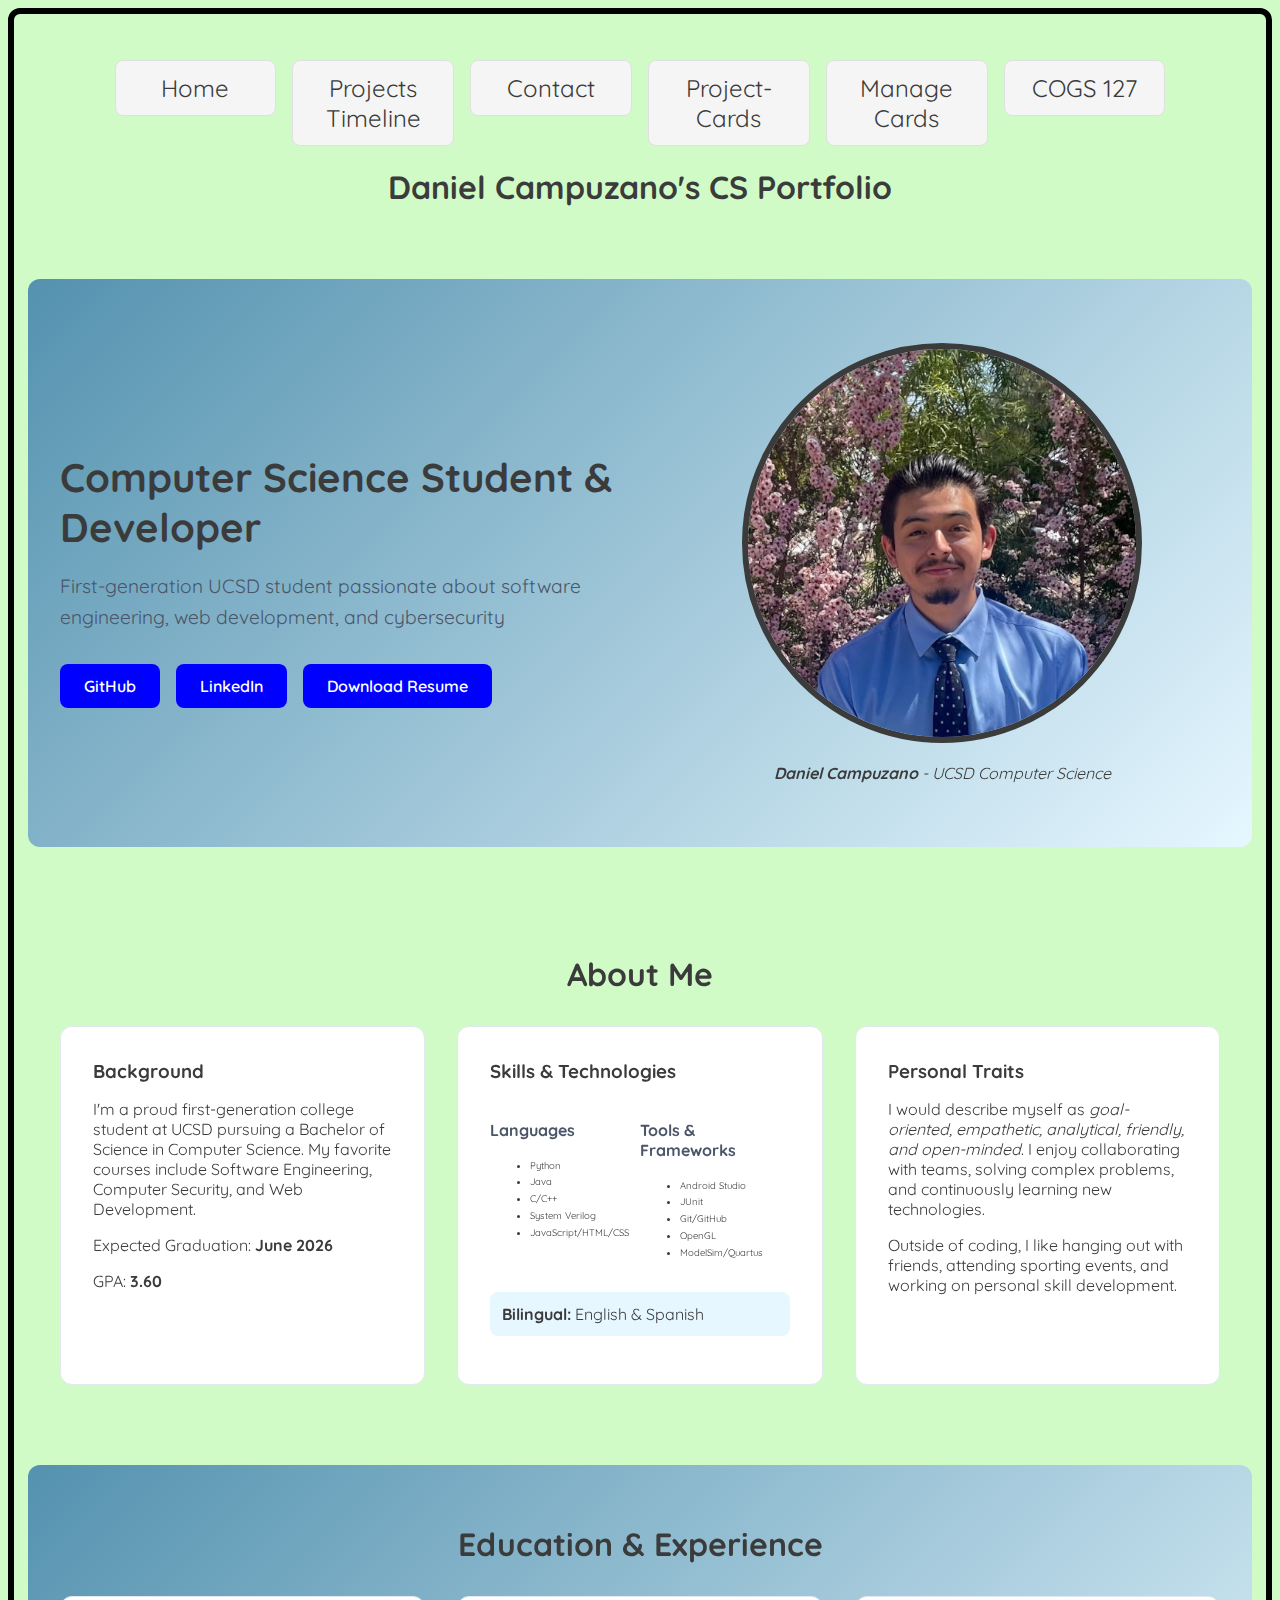
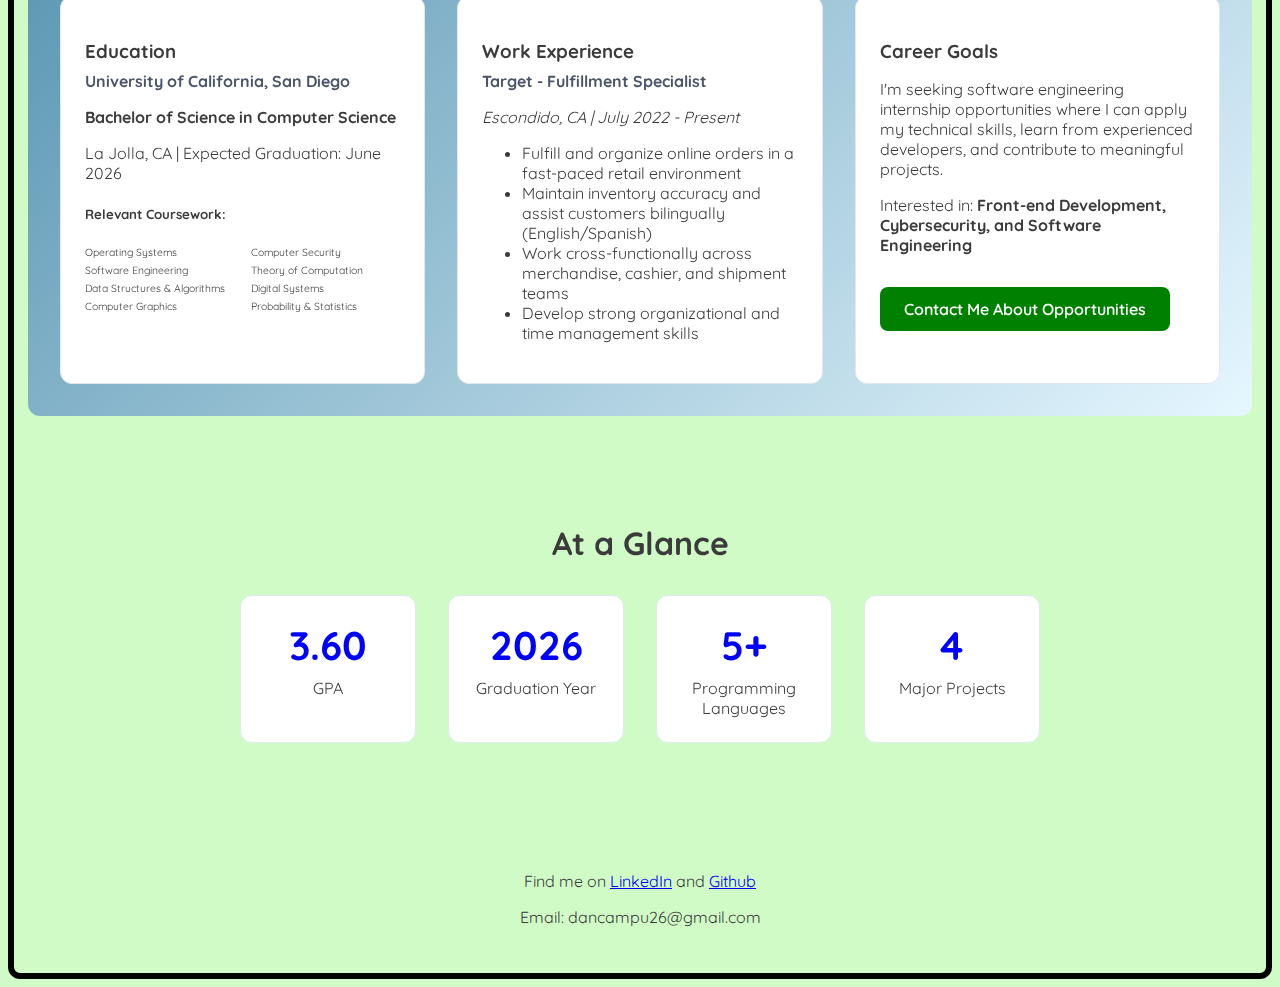
<file: index.html>
<!DOCTYPE html> 
<html lang="en">
<head>
    <meta charset="utf-8">
    <meta name="viewport" content="width=device-width, initial-scale=1">
    <title>Daniel Campuzano's CS Portfolio</title>
    <link rel="stylesheet" href="css/styles.css">
    <link rel="preconnect" href="https://fonts.googleapis.com">
    <link rel="preconnect" href="https://fonts.gstatic.com" crossorigin>
    <link href="https://fonts.googleapis.com/css2?family=Quicksand:wght@300;400;500;600&display=swap" rel="stylesheet">

    <!-- <script src="theme.js"></script> -->
</head>

<body>
    <header>
        <!--
        <div class="theme-toggle-container">
            <label for="themeToggle" class="theme-toggle-label">Thanksgiving Theme</label>
            <label class="switch">
                <input type="checkbox" id="themeToggle" name="themeToggle" onclick="toggleTheme()">
                <span class="slider"></span>
            </label>
            <noscript>
                <p style="color: red; font-weight: bold;">
                    Using system default theme. Theme toggle requires JavaScript.
                </p>
            </noscript>
        </div>
        -->

        <nav>
            <button class="menu-toggle" aria-label="Toggle navigation menu">
                ☰ Menu
            </button>
            <ul class="nav-menu">
                <li><a href="index.html">Home</a></li>
                <li><a href="projects.html">Projects Timeline</a></li>
                <li><a href="form-with-js.html">Contact</a></li>
                <li><a href="project-cards.html">Project-Cards</a></li>  
                <li><a href="crud.html">Manage Cards</a></li>
                <li><a href="cogs127.html">COGS 127</a></li>
            </ul>
        </nav>
                
        <h1>Daniel Campuzano's CS Portfolio</h1>
    </header>

    <main>
        <section class="hero">
            <section class="hero-content">
                <div class="hero-text">
                    <h2>Computer Science Student & Developer</h2>
                    <p class="tagline">First-generation UCSD student passionate about software engineering, web development, and cybersecurity</p>
                    <div class="hero-links">
                        <a href="https://github.com/dacamp20" class="hero-btn">GitHub</a>
                        <a href="https://www.linkedin.com/in/daniel-campuzano-936391319" class="hero-btn">LinkedIn</a>
                        <a href="assets/documents/danielCresume.pdf" download class="hero-btn">Download Resume</a>
                    </div>
                </div>
                <div class="hero-image">
                    <figure>
                        <img src="assets/images/IMG_5582.jpg" height="400" width="400" loading="lazy" alt="Daniel smiling at camera in profile photo">
                        <figcaption><strong>Daniel Campuzano</strong> - UCSD Computer Science</figcaption>
                    </figure>
                </div>
            </section>
        </section>

        <!-- About Section -->
        <section class="about-section">
            <h2>About Me</h2>
            <section class="about-content">
                <article class="about-card">
                    <h3>Background</h3>
                    <p>I'm a proud first-generation college student at UCSD pursuing a Bachelor of Science in Computer Science. My favorite courses include Software Engineering, Computer Security, and Web Development.</p>
                    <p>Expected Graduation: <strong>June 2026</strong></p>
                    <p>GPA: <strong>3.60</strong></p>
                </article>
                
                <article class="about-card">
                    <h3>Skills & Technologies</h3>
                    <section class="skills-grid">
                        <div class="skill-category">
                            <h4>Languages</h4>
                            <ul>
                                <li>Python</li>
                                <li>Java</li>
                                <li>C/C++</li>
                                <li>System Verilog</li>
                                <li>JavaScript/HTML/CSS</li>
                            </ul>
                        </div>
                        <div class="skill-category">
                            <h4>Tools & Frameworks</h4>
                            <ul>
                                <li>Android Studio</li>
                                <li>JUnit</li>
                                <li>Git/GitHub</li>
                                <li>OpenGL</li>
                                <li>ModelSim/Quartus</li>
                            </ul>
                        </div>
                    </section>
                    <p class="language-note"><strong>Bilingual:</strong> English & Spanish</p>
                </article>
                
                <article class="about-card">
                    <h3>Personal Traits</h3>
                    <p>I would describe myself as <em>goal-oriented, empathetic, analytical, friendly, and open-minded</em>. I enjoy collaborating with teams, solving complex problems, and continuously learning new technologies.</p>
                    <p>Outside of coding, I like hanging out with friends, attending sporting events, and working on personal skill development.</p>
                </article>
            </section>
        </section>

        <!-- Education & Experience Section -->
        <section class="experience-section">
            <h2>Education & Experience</h2>
            <section class="experience-content">
                <article class="experience-card">
                    <h3>Education</h3>
                    <h4>University of California, San Diego</h4>
                    <p><strong>Bachelor of Science in Computer Science</strong></p>
                    <p>La Jolla, CA | Expected Graduation: June 2026</p>
                    
                    <div class="coursework">
                        <h5>Relevant Coursework:</h5>
                        <ul>
                            <li>Operating Systems</li>
                            <li>Software Engineering</li>
                            <li>Data Structures & Algorithms</li>
                            <li>Computer Graphics</li>
                            <li>Computer Security</li>
                            <li>Theory of Computation</li>
                            <li>Digital Systems</li>
                            <li>Probability & Statistics</li>
                        </ul>
                    </div>
                </article>
                
                <article class="experience-card">
                    <h3>Work Experience</h3>
                    <h4>Target - Fulfillment Specialist</h4>
                    <p><em>Escondido, CA | July 2022 - Present</em></p>
                    <ul>
                        <li>Fulfill and organize online orders in a fast-paced retail environment</li>
                        <li>Maintain inventory accuracy and assist customers bilingually (English/Spanish)</li>
                        <li>Work cross-functionally across merchandise, cashier, and shipment teams</li>
                        <li>Develop strong organizational and time management skills</li>
                    </ul>
                </article>
                
                <article class="experience-card">
                    <h3>Career Goals</h3>
                    <p>I'm seeking software engineering internship opportunities where I can apply my technical skills, learn from experienced developers, and contribute to meaningful projects.</p>
                    <p>Interested in: <strong>Front-end Development, Cybersecurity, and Software Engineering</strong></p>
                    <a href="form-with-js.html" class="cta-btn">Contact Me About Opportunities</a>
                </article>
            </section>
        </section>

        <!-- Quick Stats Section -->
        <section class="stats-section">
            <h2>At a Glance</h2>
            <section class="stats-grid">
                <div class="stat-item">
                    <div class="stat-number">3.60</div>
                    <div class="stat-label">GPA</div>
                </div>
                <div class="stat-item">
                    <div class="stat-number">2026</div>
                    <div class="stat-label">Graduation Year</div>
                </div>
                <div class="stat-item">
                    <div class="stat-number">5+</div>
                    <div class="stat-label">Programming Languages</div>
                </div>
                <div class="stat-item">
                    <div class="stat-number">4</div>
                    <div class="stat-label">Major Projects</div>
                </div>
            </section>
        </section>

    </main>

    <footer>
        <p>Find me on <a href="https://www.linkedin.com/in/daniel-campuzano-936391319">LinkedIn</a> and <a href="https://github.com/dacamp20">Github</a></p>
        <p>Email: dancampu26@gmail.com</p>
        <noscript>Please enable JavaScript for best experience.</noscript>
    </footer>

    <script>
        console.log("Portfolio site loaded successfully")
    </script>

    <script src="js/mobile-menu.js"></script>
</body>
</html>
</file>
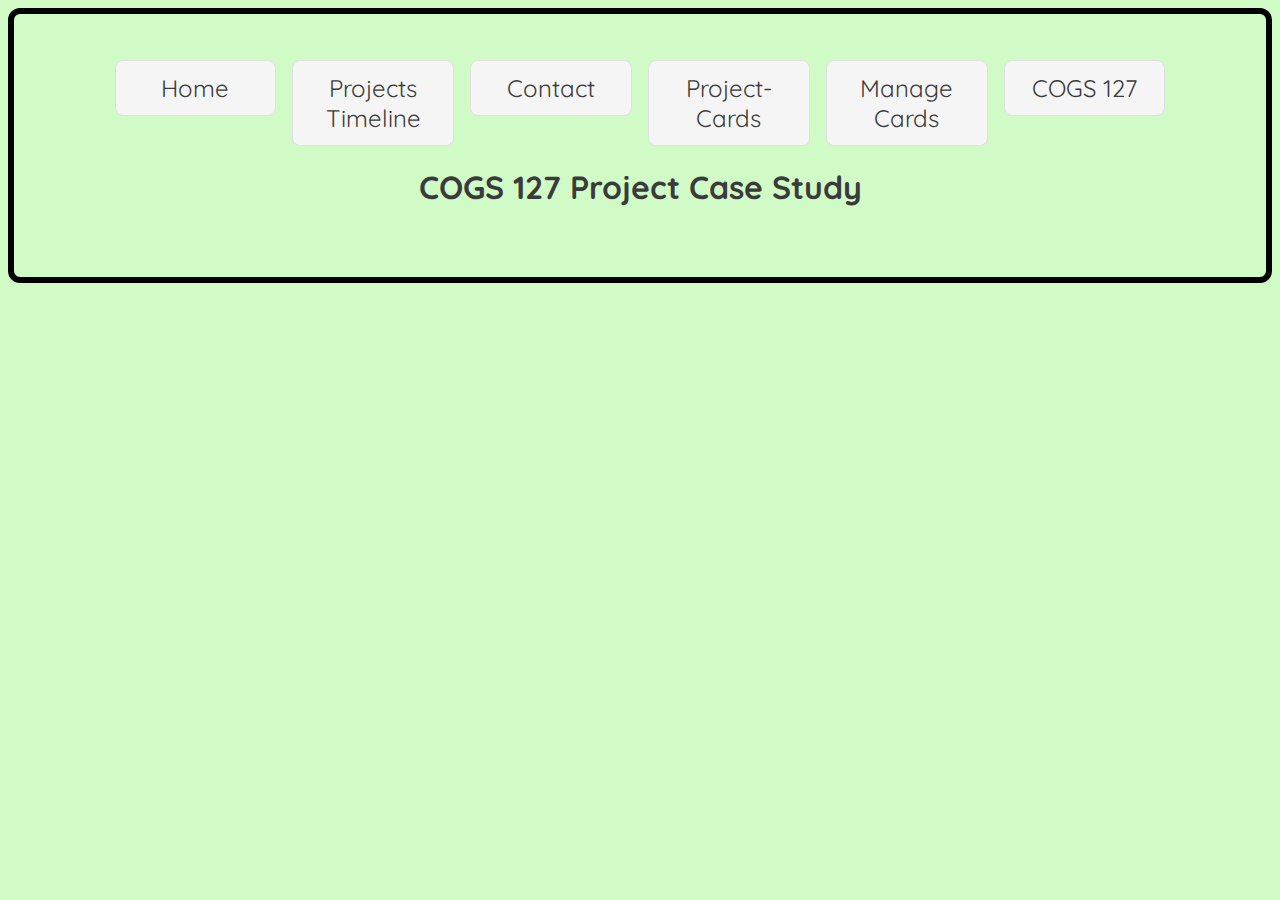
<file: cogs127.html>
<!DOCTYPE html> 
<html lang="en">
<head>
    <meta charset="utf-8">
    <meta name="viewport" content="width=device-width, initial-scale=1">
    <title>Daniel Campuzano's COGS 127 Page</title>
    <link rel="stylesheet" href="css/styles.css">
    <link rel="preconnect" href="https://fonts.googleapis.com">
    <link rel="preconnect" href="https://fonts.gstatic.com" crossorigin>
    <link href="https://fonts.googleapis.com/css2?family=Quicksand:wght@300;400;500;600&display=swap" rel="stylesheet">
    <script src="js/mobile-menu.js"></script>
    <!-- <script src="theme.js"></script> -->
</head>

<body>
    <header>
        <!--
        <div class="theme-toggle-container">
            <label for="themeToggle" class="theme-toggle-label">Thanksgiving Theme</label>
            <label class="switch">
                <input type="checkbox" id="themeToggle" name="themeToggle" onclick="toggleTheme()">
                <span class="slider"></span>
            </label>
            <noscript>
                <p style="color: red; font-weight: bold;">
                    Using system default theme. Theme toggle requires JavaScript.
                </p>
            </noscript>
        </div>
        -->

        <nav>
            <button class="menu-toggle" aria-label="Toggle navigation menu">
                ☰ Menu
            </button>
            <ul class="nav-menu">
                <li><a href="index.html">Home</a></li>
                <li><a href="projects.html">Projects Timeline</a></li>
                <li><a href="form-with-js.html">Contact</a></li>
                <li><a href="project-cards.html">Project-Cards</a></li>  
                <li><a href="crud.html">Manage Cards</a></li>
                <li><a href="cogs127.html">COGS 127</a></li>
            </ul>
        </nav>
                
        <h1>COGS 127 Project Case Study</h1>
    </header>

    <main>

    </main>

</body>
</html>
</file>
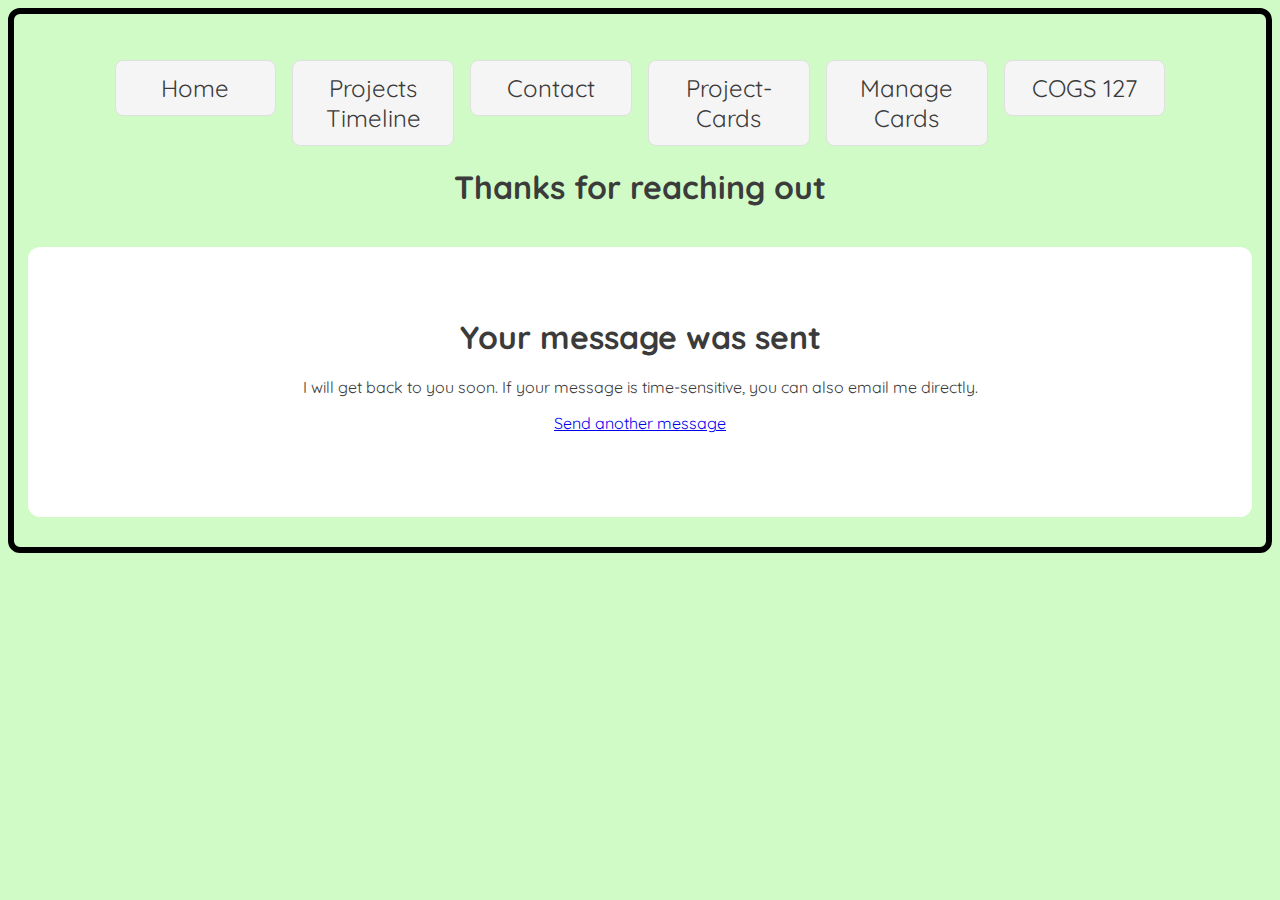
<file: contact-success.html>
<!DOCTYPE html>
<html lang="en">
<head>
    <meta charset="utf-8">
    <meta name="viewport" content="width=device-width, initial-scale=1">
    <title>Message Sent</title>
    <link rel="stylesheet" href="css/styles.css">
    <link rel="preconnect" href="https://fonts.gstatic.com" crossorigin>
    <link href="https://fonts.googleapis.com/css2?family=Quicksand:wght@300;400;500;600&display=swap" rel="stylesheet">
</head>
<body>
    <header>
        <nav>
            <button class="menu-toggle" aria-label="Toggle navigation menu">
                Menu
            </button>
            <ul class="nav-menu">
                <li><a href="index.html">Home</a></li>
                <li><a href="projects.html">Projects Timeline</a></li>
                <li><a href="contact.html">Contact</a></li>
                <li><a href="project-cards.html">Project-Cards</a></li>
                <li><a href="crud.html">Manage Cards</a></li>
                <li><a href="cogs127.html">COGS 127</a></li>
            </ul>
        </nav>
        <h1>Thanks for reaching out</h1>
    </header>

    <main>
        <section class="contact">
            <div class="contact-container">
                <h2>Your message was sent</h2>
                <p>I will get back to you soon. If your message is time-sensitive, you can also email me directly.</p>
                <p><a href="contact.html">Send another message</a></p>
            </div>
        </section>
    </main>

    <script src="js/mobile-menu.js"></script>
</body>
</html>
</file>
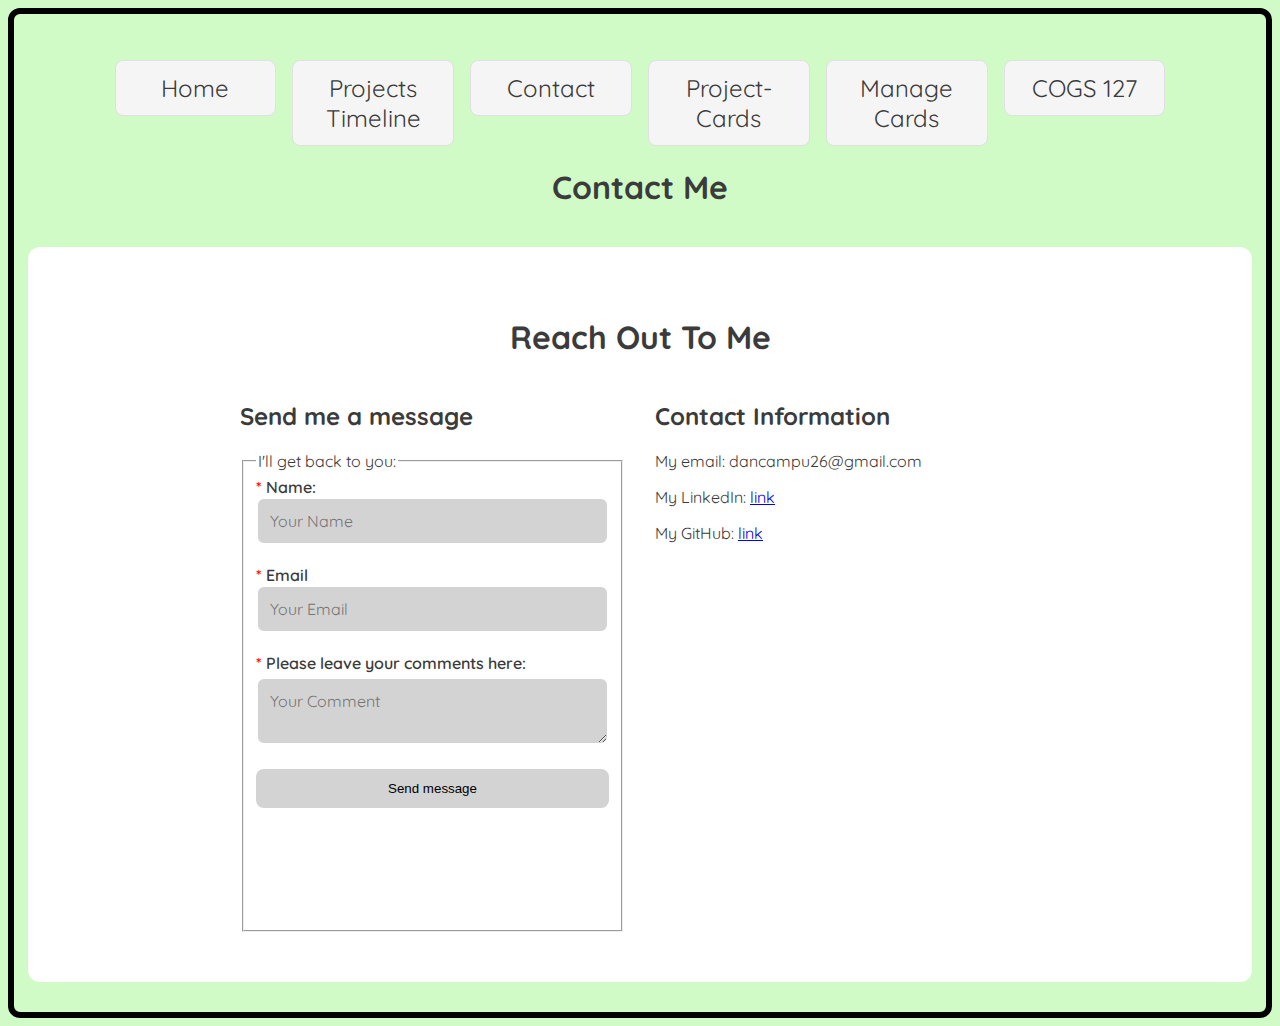
<file: contact.html>
<!DOCTYPE html> 
<html lang="en">
<head>
    <meta charset="utf-8">
    <meta name="viewport" content="width=device-width, initial-scale=1">
    <title>form-no-js-Contact-Page</title>
    <link rel="stylesheet" href="css/styles.css">
    <link rel="preconnect" href="https://fonts.gstatic.com" crossorigin>
    <link href="https://fonts.googleapis.com/css2?family=Quicksand:wght@300;400;500;600&display=swap" rel="stylesheet">

    <script src="js/form.js"></script>
    <!-- <script src="theme.js"></script> -->
</head>

<body>
    <header>
        <!--
        <div class="theme-toggle-container">
            <label for="themeToggle" class="theme-toggle-label">Thanksgiving Theme</label>
            <label class="switch">
                <input type="checkbox" id="themeToggle" name="themeToggle" onclick="toggleTheme()">
                <span class="slider"></span>
            </label>
            <noscript>
                <p style="color: red; font-weight: bold;">
                    Using system default theme. Theme toggle requires JavaScript.
                </p>
            </noscript>
        </div>
        -->
        
        <nav>
            <button class="menu-toggle" aria-label="Toggle navigation menu">
                ☰ Menu
            </button>
            <ul class="nav-menu">
                <li><a href="index.html">Home</a></li>
                <li><a href="projects.html">Projects Timeline</a></li>
                <li><a href="contact.html">Contact</a></li>
                <li><a href="project-cards.html">Project-Cards</a></li>  
                <li><a href="crud.html">Manage Cards</a></li>        
                <li><a href="cogs127.html">COGS 127</a></li>     
            </ul>
        </nav>
        
        


        <h1>Contact Me</h1>
    </header>

    <main>

        <section id="MyLinks" class="contact">
            <div class="contact-container">
                <h2>Reach Out To Me</h2>
                <div class="contact-wrapper">
                    <div class="contact-form">
                        <h3>Send me a message</h3>
                        <form name="contact" method="POST" id="contact-form" action="/contact-success.html" data-netlify="true" netlify-honeypot="bot-field">
                            <input type="hidden" name="form-name" value="contact">
                            <p hidden>
                                <label>Don't fill this out: <input name="bot-field"></label>
                            </p>
                            <fieldset>
                                <legend>I'll get back to you:</legend>
                                <div class="form-group">
                                    <label for="name">Name:
                                    <input type="text" name="name" autocomplete="name" id="name" placeholder="Your Name" minlength="2" maxlength="50" pattern="[A-Za-z\s']+" required>
                                    </label>
                                </div>
                                <div class="form-group">
                                    <label for="email">Email
                                    <input type="email" name="email" autocomplete="email" id="email" placeholder="Your Email" maxlength="100" required>
                                    </label>
                                </div>
                                <div class="form-group">
                                    <label for="comment">Please leave your comments here:
                                    <small id="comment-counter"></small>
                                    <textarea name="comment" id="comment" placeholder="Your Comment" minlength="5" maxlength="500" required></textarea>
                                    </label>
                                </div>
                                <!--<input type="submit" name="submit" id="submit" value="Send message">-->
                                <button type="submit" id="submit">Send message</button>
                                <input type="hidden" name="form_errors" id="form-errors" value="">
                                <output id="form-error" class="error-message"></output>
                                <output id="form-info" class="info-message"></output>
                            </fieldset>
                        </form>
                    </div>
                    <div class="contact-info">
                        <h3>Contact Information</h3>
                        <p>My email: dancampu26@gmail.com</p>
                        <p>My LinkedIn: <a href="https://www.linkedin.com/in/daniel-campuzano-936391319">link</a></p>
                        <p>My GitHub: <a href="https://github.com/dacamp20">link</a></p>
                    </div>
                </div>
           </div>
        </section>
    </main>

    <script src="js/mobile-menu.js"></script>
</body>
</html>
</file>
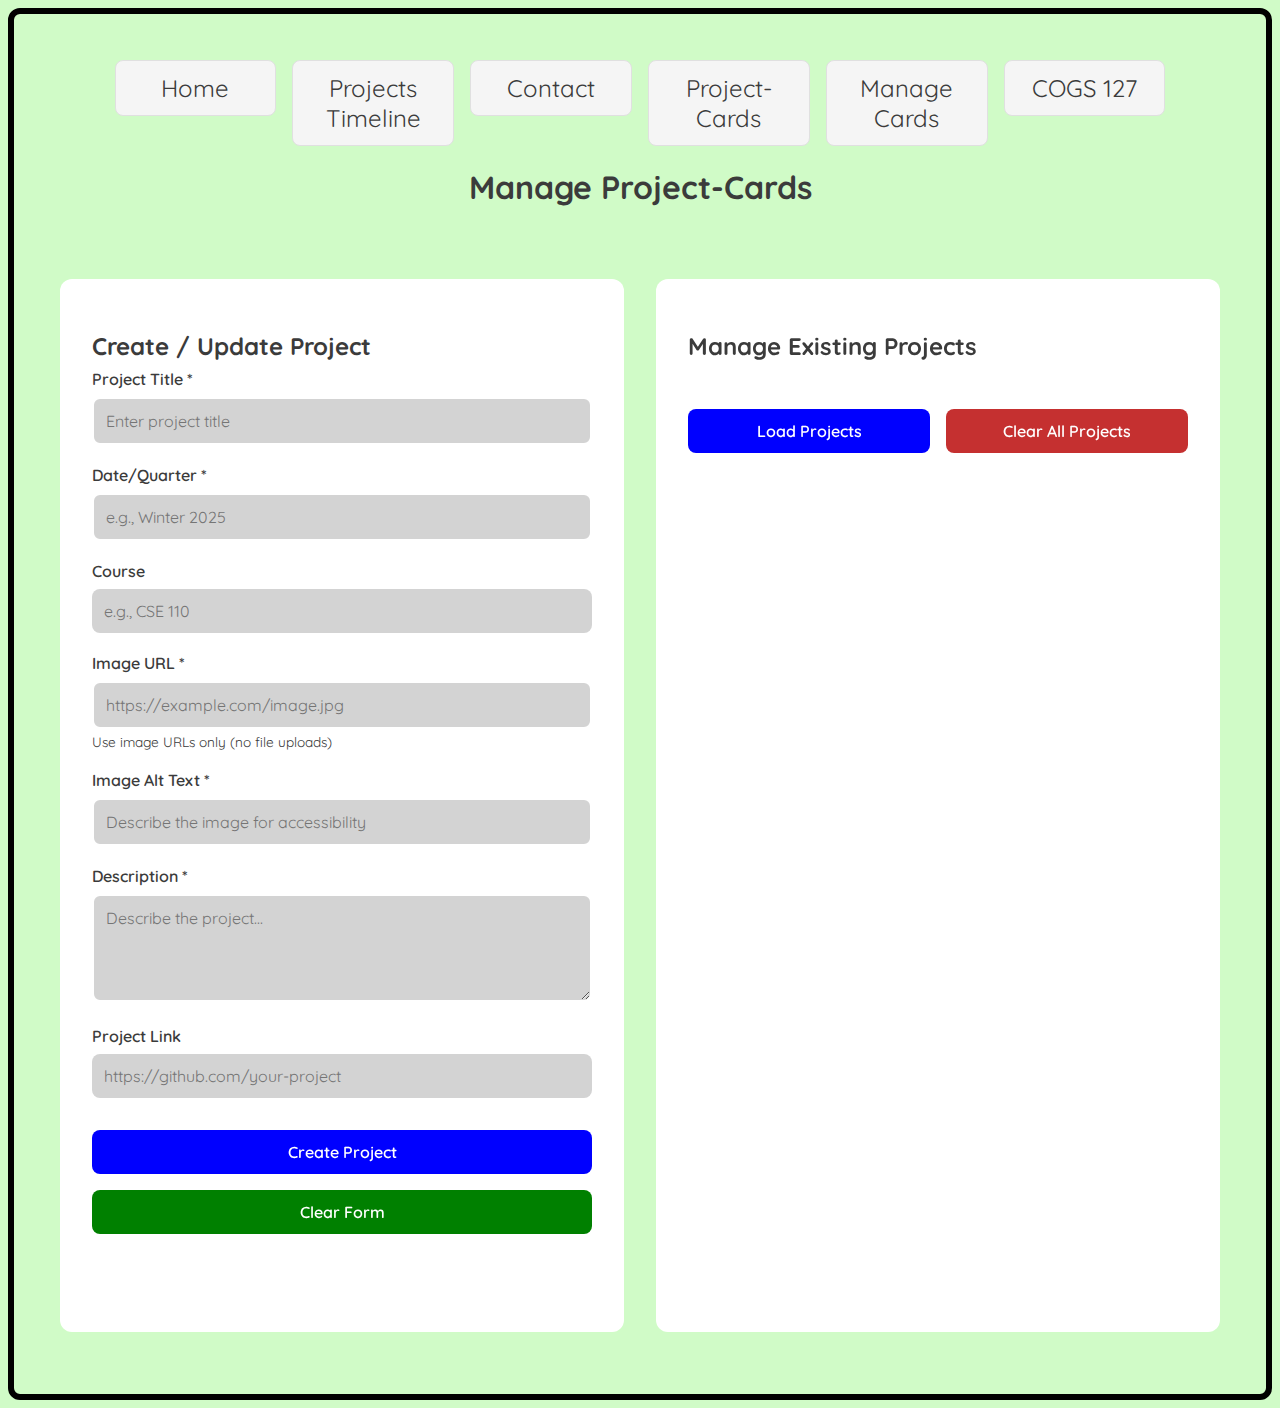
<file: crud.html>
<!doctype html>
<html lang="en">
<head>
    <meta charset="utf-8">
    <meta name="viewport" content="width=device-width, initial-scale=1">
    <title>CRUD-Card-Page</title>
    <link rel="stylesheet" href="css/styles.css">
    <link rel="preconnect" href="https://fonts.gstatic.com" crossorigin>
    <link href="https://fonts.googleapis.com/css2?family=Quicksand:wght@300;400;500;600&display=swap" rel="stylesheet">

    <!-- <script src="theme.js"></script> -->
</head>


<body>
    <header>
        <!--
        <div class="theme-toggle-container">
            <label for="themeToggle" class="theme-toggle-label">Thanksgiving Theme</label>
            <label class="switch">
                <input type="checkbox" id="themeToggle" name="themeToggle" onclick="toggleTheme()">
                <span class="slider"></span>
            </label>
            <noscript>
                <p style="color: red; font-weight: bold;">
                    Using system default theme. Theme toggle requires JavaScript.
                </p>
            </noscript>
        </div>
        -->

        <nav>
            <button class="menu-toggle" aria-label="Toggle navigation menu">
                ☰ Menu
            </button>
            <ul class="nav-menu">
                <li><a href="index.html">Home</a></li>
                <li><a href="projects.html">Projects Timeline</a></li>
                <li><a href="form-with-js.html">Contact</a></li>
                <li><a href="project-cards.html">Project-Cards</a></li>  
                <li><a href="crud.html">Manage Cards</a></li>   
                <li><a href="cogs127.html">COGS 127</a></li>          
            </ul>
        </nav>

        <h1>Manage Project-Cards</h1>
    </header>

    <main>
        <div class="crud-container">
            <!-- Left side: CRUD Forms -->
            <section class="crud-forms">
                <h2>Create / Update Project</h2>
                
                <form id="projectForm">
                    <input type="hidden" id="projectId" value="">
                    
                    <div class="form-group">
                        <label for="title">Project Title *</label>
                        <input type="text" id="title" required placeholder="Enter project title">
                    </div>

                    <div class="form-group">
                        <label for="date">Date/Quarter *</label>
                        <input type="text" id="date" required placeholder="e.g., Winter 2025">
                    </div>
                    
                    <div class="form-group">
                        <label for="course">Course</label>
                        <input type="text" id="course" placeholder="e.g., CSE 110">
                    </div>
                    
                    <div class="form-group">
                        <label for="img">Image URL *</label>
                        <input type="url" id="img" required placeholder="https://example.com/image.jpg">
                        <small>Use image URLs only (no file uploads)</small>
                    </div>

                    <div class="form-group">
                        <label for="alt">Image Alt Text *</label>
                        <input type="text" id="alt" required placeholder="Describe the image for accessibility">
                    </div>

                    <div class="form-group">
                        <label for="desc">Description *</label>
                        <textarea name="desc" id="desc" rows="4" required placeholder="Describe the project..."></textarea>
                    </div>

                    <div class="form-group">
                        <label for="link">Project Link</label>
                        <input type="url" id="link" placeholder="https://github.com/your-project">
                    </div>

                    <div class="form-buttons">
                        <button type="submit" id="createBtn" class="btn-primary">Create Project</button>
                        <button type="button" id="updateBtn" class="btn-secondary">Update Project</button>
                        <button type="button" id="cancelBtn" class="btn-secondary">Cancel Edit</button>
                        <button type="reset" id="clearBtn" class="btn-secondary">Clear Form</button>
                    </div>
                </form>

                <div class="status-area" id="formStatus"></div>
            </section>

            <!-- Right: Project List with Delete buttons -->
            <section class="project-list">
                <h2>Manage Existing Projects</h2>
                <div id="projectListContainer" class="list-container">
                    <!-- Projects will be loaded here -->
                </div>
                
                <div class="list-actions">
                    <button id="loadProjects" class="btn-primary">Load Projects</button>
                    <button id="clearAll" class="btn-danger">Clear All Projects</button>
                </div>
                <div class="status-area" id="listStatus"></div>
            </section>
        </div>
    </main>

    <script src="js/project-card.js"></script>
    <script src="js/crud-manager.js"></script>
    <script src="js/mobile-menu.js"></script>
</body>
</html>
</file>
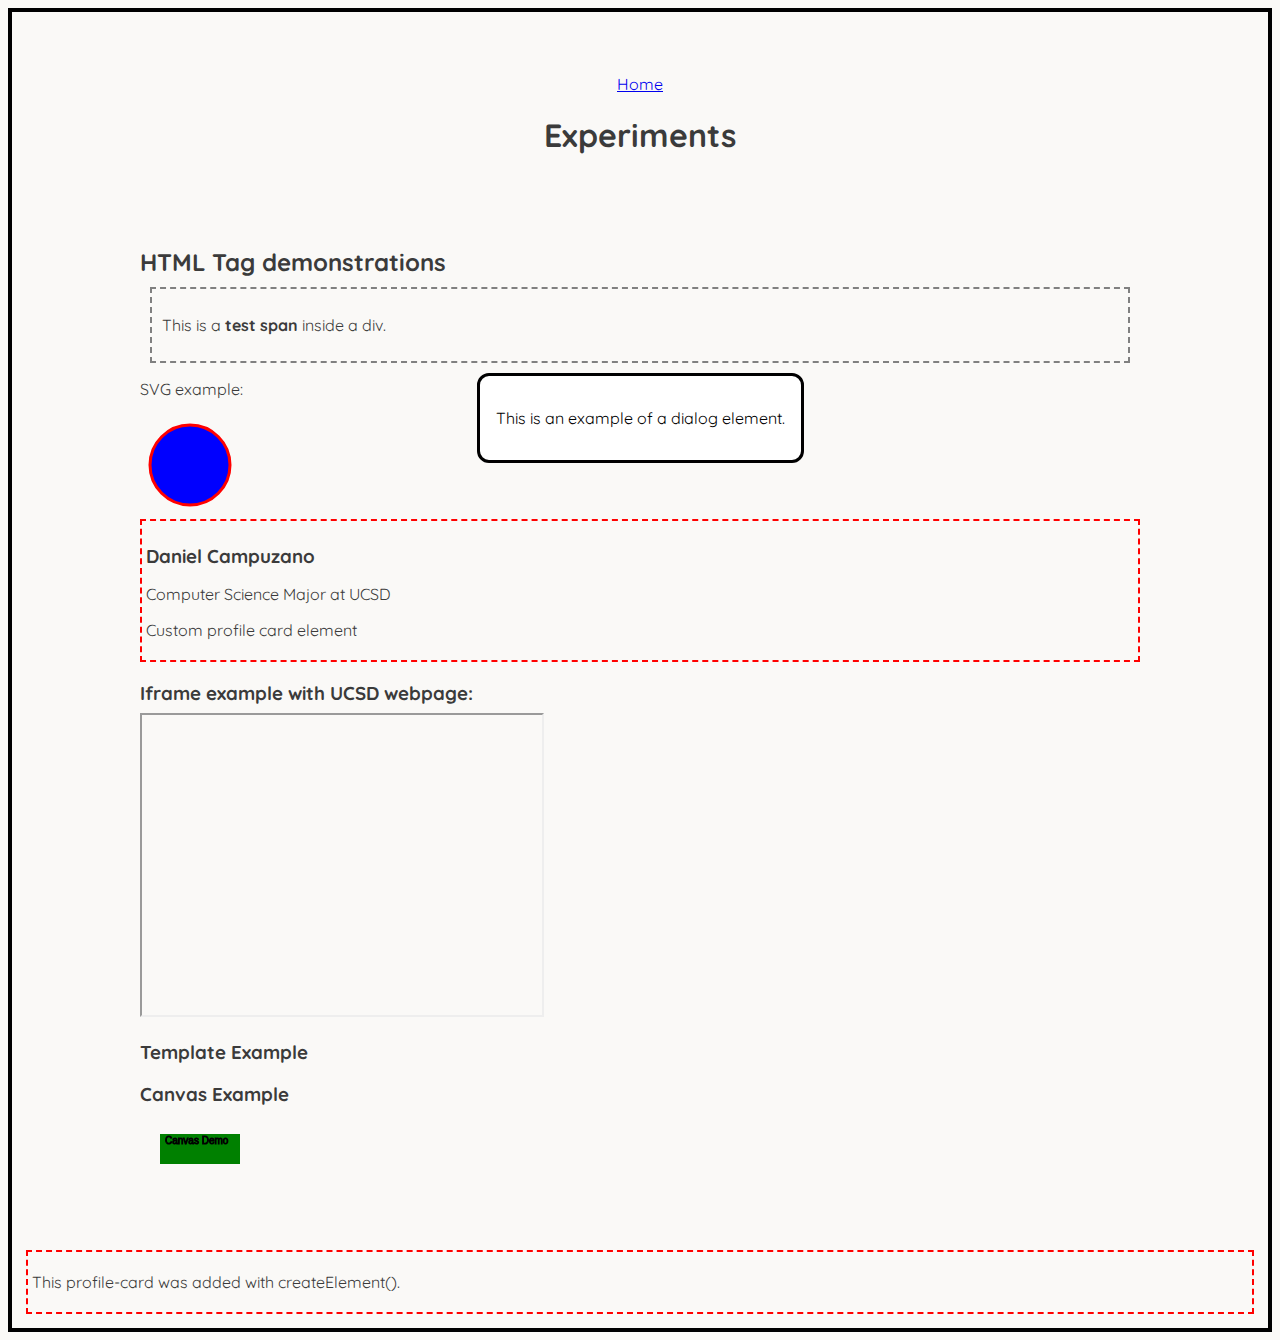
<file: experiments.html>
<!DOCTYPE html> 
<html lang="en">
<head>
    <meta charset="utf-8">
    <meta name="viewport" content="width=device-width, initial-scale=1">
    <title>Experiments Page</title>
    <link rel="stylesheet" href="styles.css">
    <link rel="preconnect" href="https://fonts.googleapis.com">
    <link rel="preconnect" href="https://fonts.gstatic.com" crossorigin>
    <link href="https://fonts.googleapis.com/css2?family=Quicksand:wght@300;400;500;600&display=swap" rel="stylesheet">

    <style>
        div.example-box{
            border: 2px dashed gray;
            padding: 10px;
            margin: 10px;
        }
    </style>
</head>
<body>
    <header>
        <nav>
            <ul>
                <li><a href="index.html">Home</a></li>
            </ul>
        </nav>
        <h1>Experiments</h1>
    </header>

    <main>
        <section>
            <h2>HTML Tag demonstrations</h2>

            <div class="example-box">
                <p>This is a <span style="font-weight:bold;">test span</span> inside a div.</p>
            </div>

            <dialog id="testDialog" open>
                <p>This is an example of a dialog element.</p>
                 
            </dialog>

            <p>SVG example:</p>
            <svg width="100" height="100">
                <circle cx="50" cy="50" r="40" stroke="red" stroke-width="3" fill="blue" />
            </svg>
            
            <div>
                <profile-card>
                    <h3>Daniel Campuzano</h3>
                    <p>Computer Science Major at UCSD</p>
                    <p>Custom profile card element</p>
                </profile-card>
            </div>

            <h3>Iframe example with UCSD webpage:</h3>
            <iframe src="https://ucsd.edu" title="UCSD preview" width="400" height="300"></iframe>

        </section>

        <section>
            <h3>Template Example</h3>
            <template id="cardTemplate">
                <article class="example-box">
                    <h4>Template Card</h4> 
                    <p>This content was inserted using a template.</p>
                </article>
            </template>
            <div id="templateContainer"></div>
        </section>

        <section>
            <h3>Canvas Example</h3>
            <canvas id="demoCanvas" width="100" height="100" style="border: 1px black;"></canvas>
        </section>         
    </main>

    <script>
        //dialog demo
        //document.getElementById("testDialog").showModal();

        //using createElement for my custom profile card
        const anotherCard = document.createElement("profile-card");
        anotherCard.innerHTML = "<p>This profile-card was added with createElement().</p>";
        document.body.appendChild(anotherCard);
        
        // hello world custom element
        class HelloWorld extends HTMLElement {
            constructor() {
                super();
                console.log("Hello world.");
            }
        }
        customElements.define("hello-world", HelloWorld);

        //clone and insert template 
        

        //canvas demo
        const canvas = document.getElementById("demoCanvas");
        const ctx = canvas.getContext("2d");
        ctx.fillStyle = "green";
        ctx.fillRect(20, 20, 80, 30);
        ctx.strokeText("Canvas Demo", 25, 30);
    </script>
    <noscript>Please enable JavaScript for best experience.</noscript>
    <hello-world></hello-world>
</body>
</html>
</file>
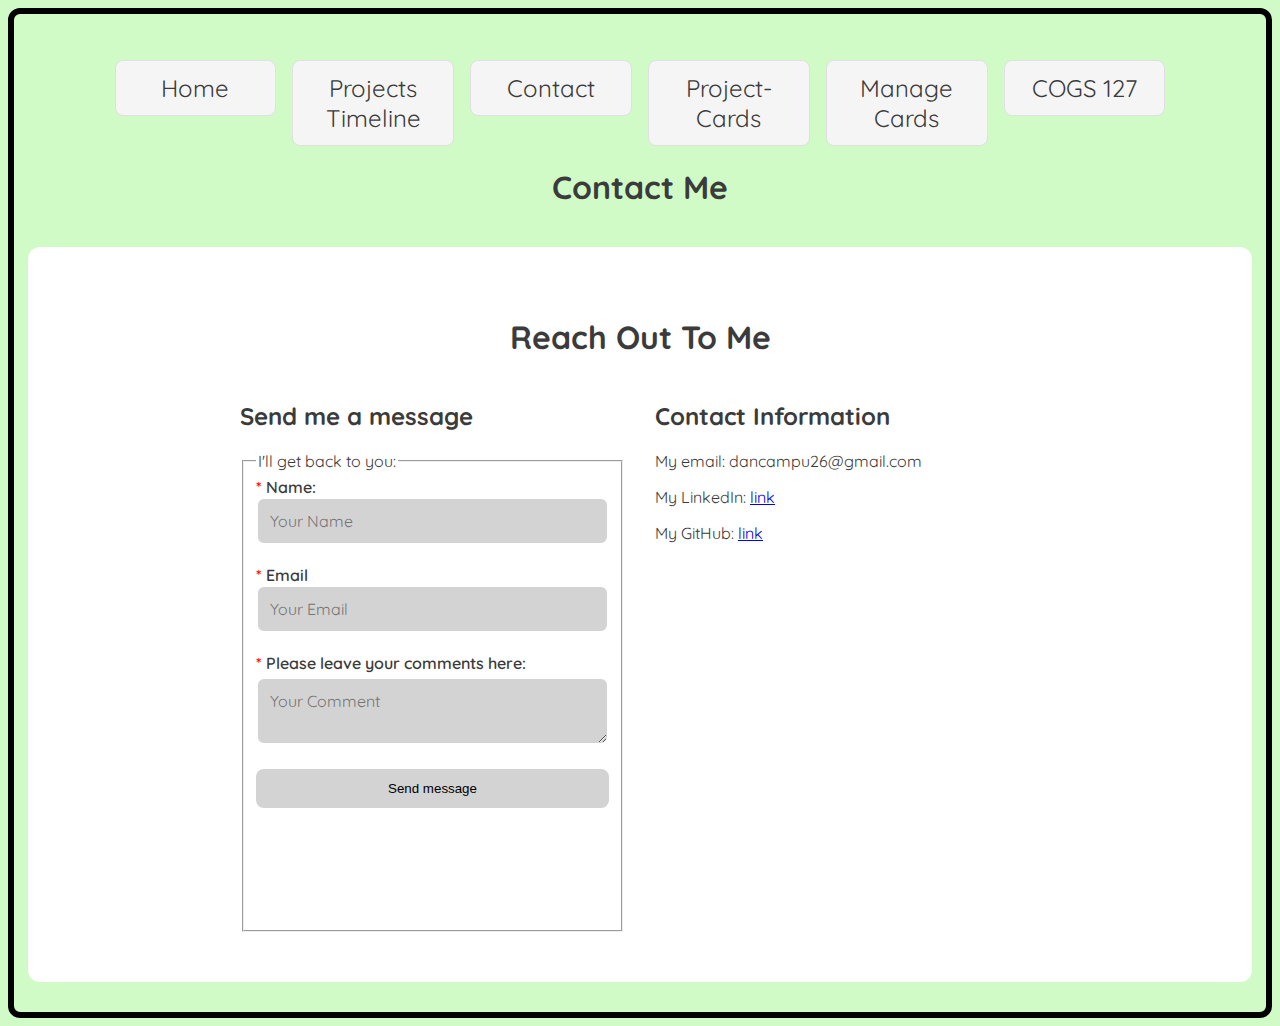
<file: form-with-js.html>
<!DOCTYPE html> 
<html lang="en">
<head>
    <meta charset="utf-8">
    <meta name="viewport" content="width=device-width, initial-scale=1">
    <title>form-no-js-Contact-Page</title>
    <link rel="stylesheet" href="css/styles.css">
    <link rel="preconnect" href="https://fonts.gstatic.com" crossorigin>
    <link href="https://fonts.googleapis.com/css2?family=Quicksand:wght@300;400;500;600&display=swap" rel="stylesheet">

    <script src="js/form.js"></script>
    <!-- <script src="theme.js"></script> -->
</head>

<body>
    <header>
        <!--
        <div class="theme-toggle-container">
            <label for="themeToggle" class="theme-toggle-label">Thanksgiving Theme</label>
            <label class="switch">
                <input type="checkbox" id="themeToggle" name="themeToggle" onclick="toggleTheme()">
                <span class="slider"></span>
            </label>
            <noscript>
                <p style="color: red; font-weight: bold;">
                    Using system default theme. Theme toggle requires JavaScript.
                </p>
            </noscript>
        </div>
        -->
        
        <nav>
            <button class="menu-toggle" aria-label="Toggle navigation menu">
                ☰ Menu
            </button>
            <ul class="nav-menu">
                <li><a href="index.html">Home</a></li>
                <li><a href="projects.html">Projects Timeline</a></li>
                <li><a href="form-with-js.html">Contact</a></li>
                <li><a href="project-cards.html">Project-Cards</a></li>  
                <li><a href="crud.html">Manage Cards</a></li>        
                <li><a href="cogs127.html">COGS 127</a></li>     
            </ul>
        </nav>
        
        


        <h1>Contact Me</h1>
    </header>

    <main>

        <section id="MyLinks" class="contact">
            <div class="contact-container">
                <h2>Reach Out To Me</h2>
                <div class="contact-wrapper">
                    <div class="contact-form">
                        <h3>Send me a message</h3>
                        <form action="https://httpbin.org/post" method="POST" id="contact-form">
                            <fieldset>
                                <legend>I'll get back to you:</legend>
                                <div class="form-group">
                                    <label for="name">Name:
                                    <input type="text" name="name" autocomplete="name" id="name" placeholder="Your Name" minlength="2" maxlength="50" pattern="[A-Za-z\s']+" required>
                                    </label>
                                </div>
                                <div class="form-group">
                                    <label for="email">Email
                                    <input type="email" name="email" autocomplete="email" id="email" placeholder="Your Email" maxlength="100" required>
                                    </label>
                                </div>
                                <div class="form-group">
                                    <label for="comment">Please leave your comments here:
                                    <small id="comment-counter"></small>
                                    <textarea name="comment" id="comment" placeholder="Your Comment" minlength="5" maxlength="500" required></textarea>
                                    </label>
                                </div>
                                <input type="hidden" name="possible_bot" id="possible_bot" value="true">
                                <!--<input type="submit" name="submit" id="submit" value="Send message">-->
                                <button type="submit" id="submit">Send message</button>
                                <input type="hidden" name="form_errors" id="form-errors" value="">
                                <output id="form-error" class="error-message"></output>
                                <output id="form-info" class="info-message"></output>
                            </fieldset>
                        </form>
                    </div>
                    <div class="contact-info">
                        <h3>Contact Information</h3>
                        <p>My email: dancampu26@gmail.com</p>
                        <p>My LinkedIn: <a href="https://www.linkedin.com/in/daniel-campuzano-936391319">link</a></p>
                        <p>My GitHub: <a href="https://github.com/dacamp20">link</a></p>
                    </div>
                </div>
           </div>
        </section>
    </main>

    <script src="js/mobile-menu.js"></script>
</body>
</html>
</file>
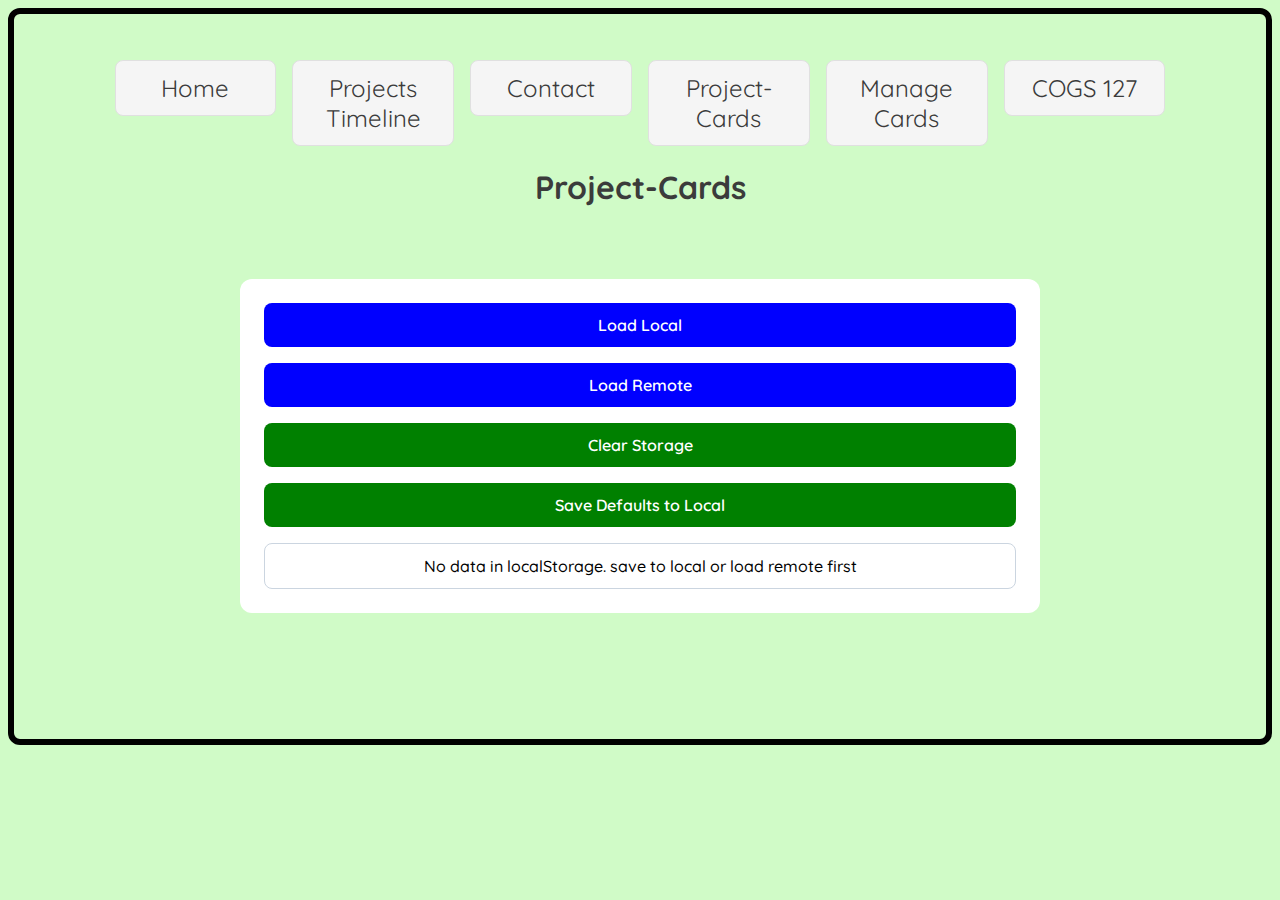
<file: project-cards.html>
<!doctype html>
<html lang="en">
<head>
    <meta charset="utf-8">
    <meta name="viewport" content="width=device-width, initial-scale=1">
    <title>Project-CardsPage</title>
    <link rel="stylesheet" href="css/styles.css">
    <link rel="preconnect" href="https://fonts.gstatic.com" crossorigin>
    <link href="https://fonts.googleapis.com/css2?family=Quicksand:wght@300;400;500;600&display=swap" rel="stylesheet">

    <!-- <script src="theme.js"></script> -->
</head>


<body>
    <header>
        <!--
        <div class="theme-toggle-container">
            <label for="themeToggle" class="theme-toggle-label">Thanksgiving Theme</label>
            <label class="switch">
                <input type="checkbox" id="themeToggle" name="themeToggle" onclick="toggleTheme()">
                <span class="slider"></span>
            </label>
            <noscript>
                <p style="color: red; font-weight: bold;">
                    Using system default theme. Theme toggle requires JavaScript.
                </p>
            </noscript>
        </div>
        -->

        <nav>
            <button class="menu-toggle" aria-label="Toggle navigation menu">
                ☰ Menu
            </button>
            <ul class="nav-menu">
                <li><a href="index.html">Home</a></li>
                <li><a href="projects.html">Projects Timeline</a></li>
                <li><a href="contact.html">Contact</a></li>
                <li><a href="project-cards.html">Project-Cards</a></li>
                <li><a href="crud.html">Manage Cards</a></li>
                <li><a href="cogs127.html">COGS 127</a></li>
            </ul>
        </nav>

        <h1>Project-Cards</h1>
    </header>

    <main>
        <section class="controls">
            <div class="button-container">
                <button id="loadLocal" class="load-btn">Load Local</button>
                <button id="loadRemote" class="load-btn">Load Remote</button>
                <button id="clearStorage" class="load-btn secondary">Clear Storage</button>
                <button id="saveToLocal" class="load-btn secondary">Save Defaults to Local</button>
            </div>
            <div id="statusMessage" class="status-message"></div>
        </section>

        <section id="projectCardList" class="grid-layout">
        </section>       

        <script src="js/project-card.js"></script>
        <script src="js/data-manager.js"></script>
    </main>

    <script src="js/mobile-menu.js"></script>
</body>
</html>
</file>
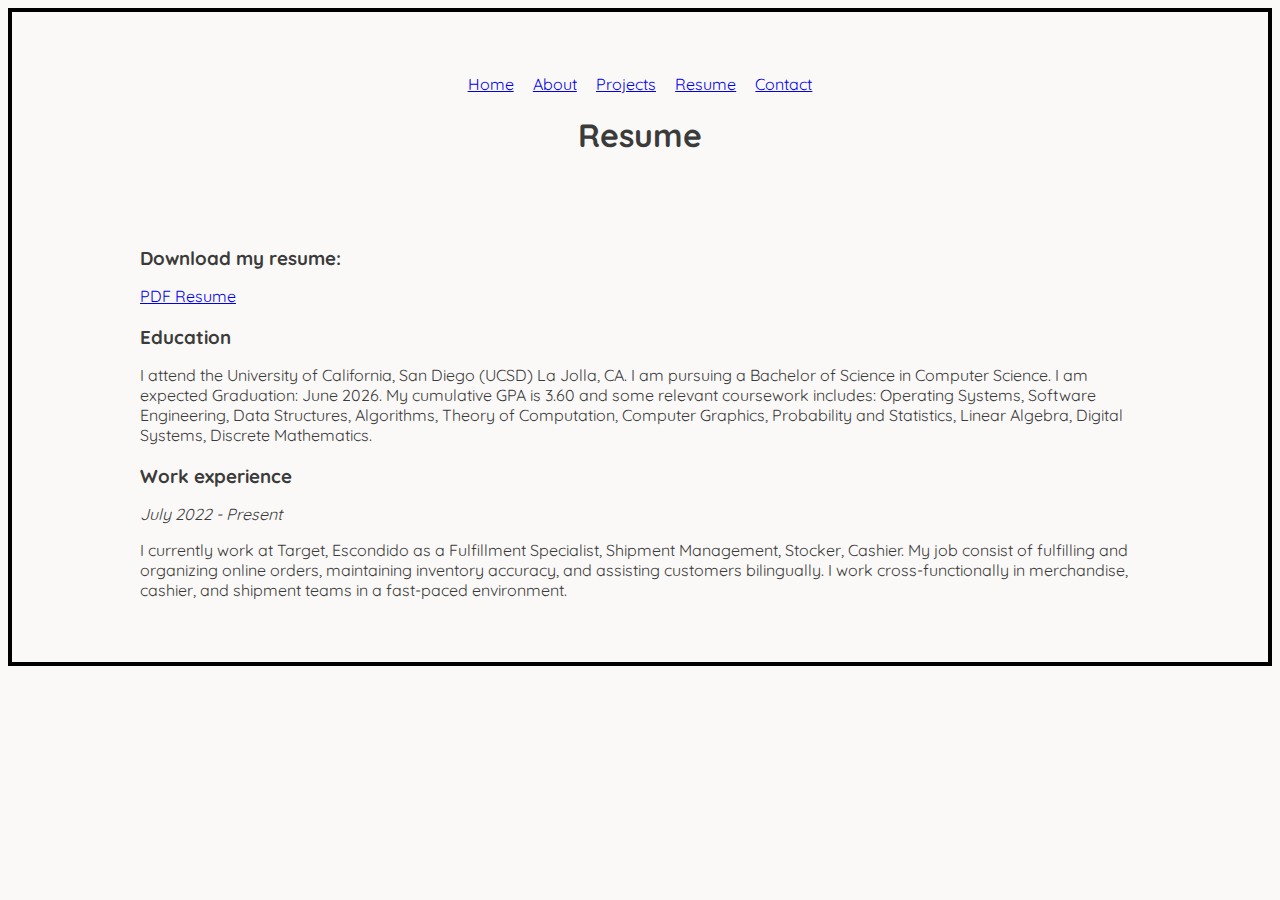
<file: resume.html>
<!DOCTYPE html> 
<html lang="en">
<head>
    <meta charset="utf-8">
    <meta name="viewport" content="width=device-width, initial-scale=1">
    <title>Resume Page</title>
    <link rel="stylesheet" href="styles.css">
    <link rel="preconnect" href="https://fonts.gstatic.com" crossorigin>
    <link href="https://fonts.googleapis.com/css2?family=Quicksand:wght@300;400;500;600&display=swap" rel="stylesheet">


</head>

<body>
    <header>
        <nav>
            <ul>
                <li><a href="index.html">Home</a></li>
                <li><a href="about.html">About</a></li>
                <li><a href="projects.html">Projects</a></li>
                <li><a href="resume.html">Resume</a></li>
                <li><a href="contact.html">Contact</a></li>
                 
            </ul>
        </nav>
        <h1>Resume</h1>
    </header>

    <main>
        <div>
            <article id="download">
                <h3>Download my resume:</h3>
                <p><a href="danielCresume.pdf" download>PDF Resume</a></p>
            </article>

            <article id="education">
                <h3>Education</h3>
                <p>I attend the University of California, San Diego (UCSD) La Jolla, CA. I am pursuing a Bachelor of Science in Computer Science. I am expected Graduation: June 2026. My cumulative GPA is 3.60 and some relevant coursework includes: Operating Systems, Software Engineering, Data Structures, Algorithms, Theory of Computation, Computer Graphics, Probability and Statistics, Linear Algebra, Digital Systems, Discrete Mathematics.</p>
            </article>

            <article id="experience">
                <h3>Work experience</h3>
                <p><i>July 2022 - Present</i></p>
                <p>I currently work at Target, Escondido as a Fulfillment Specialist, Shipment Management, Stocker, Cashier. My job consist of fulfilling and organizing online orders, maintaining inventory accuracy, and assisting customers bilingually. I work cross-functionally in merchandise, cashier, and shipment teams in a fast-paced environment.</p>
            </article>
        </div>
    </main>
</body>
</html>
</file>
<file: css/styles.css>
:root {
    /* Color variable */
    --light-background-color: #d0fbc7;
    --light-text-color: #3b3b3b;
    --light-text-box-color: white;
    --light-input-box-color: lightgrey;
    --dark-background-color: #121212;
    --dark-text-color: #fafafa;    
    --dark-text-box-color: grey;   
    --dark-input-box-color: white;
    --accent-color: #a3c4f3;
    --accent-color-2: #ffcfe1;
    --surface-color: #ffffff;
    --border-color: #e6e6e6;

    --wide-gamut-color: color(display-p3, 1 0.75 0.95);
    --purple-color-mix: color-mix(in srgb, red 50%, blue 50%);

    /*rounded corner scale*/
    --radius-size: 12px;

    /*Thanksgiving theme variables*/
    --thanksgiving-background-color: rgb(50, 25, 0); 
    --thanksgiving-text-color: darkorange;
    --thanksgiving-text-box-color: rgb(0, 55, 0);
    --thanksgiving-input-box-color: rgb(255, 230, 184);
}

:root {
    color-scheme: light dark;
    color: light-dark(var(--light-text-color, black), var(--dark-text-color, white));
    background-color: light-dark(var(--light-background-color, white), var(--dark-background-color, black));
}

html{
    font-size: 16px;
}

*{
    box-sizing: border-box;
}

body {
    font-family: "Quicksand", sans-serif;
    border: 6px solid black;
    border-radius: var(--radius-size, 12px);
    padding: 14px;  
}

main, header, footer {
    max-width: 2400px;
    margin: auto;
    padding: 1rem 0;
}
main{
    view-transition-name: main;
}
header{
    view-transition-name: header;
}

header , footer{
    min-height: 4dvh;
    text-align: center;
}

video, input, textarea, section, article, nav, progress, dialog {
    border-radius: var(--radius-size, 12px);
}
video{
    max-width: 100%;
    height: auto;
    object-fit: contain;
    background-color: black;
}
figure img{
    object-fit: cover;
    object-position: center;
    border-radius: 50%;
    border: 4px solid light-dark(var(--light-text-color, black), var(--dark-text-color, white));
    height: auto;
}

nav{
    margin-top: 1rem;
}
nav ul { 
    max-width: max-content;
    font-size: clamp(0.7rem, 2dvw, 1.5rem);
    list-style: none; 
    display: flex;
    justify-content: center;
    gap: 1rem; 
    padding: 0; 
    margin: auto;
}
nav a{
    transition: transform 0.3s ease, box-shadow 0.3s ease;
}
nav a:hover{
    transform: translateY(-5px);
    box-shadow: 0 5px 40px light-dark(black, purple);
    color: light-dark(black, var(--purple-color-mix, purple));
    font-style: italic;
}
.nav-menu li {
    list-style: none;
    width: 100%;
}
    
.nav-menu a {
    display: block;
    padding: 0.75rem 1rem;
    text-decoration: none;
    color: light-dark(var(--light-text-color, black), var(--dark-text-color, white));
    background-color: light-dark(#f5f5f5, #2a2a2a);
    border-radius: 8px;
    border: 1px solid light-dark(#e0e0e0, #444);
    transition: all 0.2s ease;
}    
.nav-menu a:hover {
    background-color: light-dark(#e8e8e8, #333);
    transform: translateX(5px);
    box-shadow: 0 2px 8px rgba(0, 0, 0, 0.1);
}
/* Hide menu toggle button by default (for desktop) */
.menu-toggle {
    display: none;
}


h1, h2, h3, h4 {
    color: var(--text-color);
    margin-bottom: 0.5rem;
}


/*HOME PAGE*/
.hero {
    background: linear-gradient(135deg, light-dark(#5492af, #09101b), light-dark(#e6f7ff, #2a4365));
    border-radius: var(--radius-size, 12px);
    padding: 3rem 2rem;
    margin: 2rem 0;
}
.hero-content {
    display: grid;
    grid-template-columns: 1fr 1fr;
    gap: 3rem;
    align-items: center;
    max-width: 1200px;
    margin: 0 auto;
}
.hero-text h2 {
    font-size: 2.5rem;
    margin-bottom: 1rem;
    color: light-dark(var(--light-text-color, black), var(--dark-text-color, white));
}
.tagline {
    font-size: 1.2rem;
    line-height: 1.6;
    margin-bottom: 2rem;
    color: light-dark(#4a5568, #cbd5e0);
}
.hero-links {
    display: flex;
    gap: 1rem;
    flex-wrap: wrap;
}
.hero-btn {
    display: inline-block;
    padding: 0.75rem 1.5rem;
    background-color: light-dark(blue, blue);
    color: white;
    border-radius: 8px;
    text-decoration: none;
    font-weight: 600;
    transition: all 0.3s ease;
    border: none;
}
.hero-btn:hover {
    background-color: light-dark(#3182ce, #3182ce);
    transform: translateY(-2px);
    box-shadow: 0 4px 12px rgba(0, 0, 0, 0.15);
}
.hero-image figure {
    text-align: center;
}
.hero-image img {
    border-radius: 50%;
    border: 6px solid light-dark(var(--light-text-color, black), var(--dark-text-color, white));
    max-width: 100%;
    height: auto;
}
.hero-image figcaption {
    margin-top: 1rem;
    font-style: italic;
    color: light-dark(var(--light-text-color, black), var(--dark-text-color, white));
}
/* About Section */
.about-section {
    margin: 3rem 0;
    padding: 2rem;

    & h2 {
        text-align: center;
        margin-bottom: 2rem;
        font-size: 2rem;
    }
}
.about-content {
    display: grid;
    grid-template-columns: repeat(auto-fit, minmax(300px, 1fr));
    gap: 2rem;
    max-width: 1500px;
    margin: 0 auto;
}
.about-card {
    background-color: light-dark(var(--light-text-box-color, white), var(--dark-text-box-color, grey));
    border-radius: var(--radius-size, 12px);
    padding: 2rem;
    border: 1px solid light-dark(#e2e8f0, #4a5568);
    transition: transform 0.3s ease, box-shadow 0.3s ease;

    & h3 {
        margin-top: 0;
        color: light-dark(var(--light-text-color, black), var(--dark-text-color, white));
        display: flex;
        align-items: center;
        gap: 0.5rem;
    }
}
.about-card:hover {
    transform: translateY(-5px);
    box-shadow: 0 10px 20px rgba(0, 0, 0, 0.10);
}
.skills-grid {
    display: grid;
    grid-template-columns: 1fr 1fr;
    gap: 0rem;
    margin: 1rem 0;
}
.skill-category h4 {
    margin-bottom: 0.5rem;
    color: light-dark(#4a5568, #cbd5e0);
}
.skill-category li {
    font-size: 0.60rem;
    padding: 0.15rem 0;
    color: light-dark(var(--light-text-color, black), var(--dark-text-color, white));
}
.language-note {
    margin-top: 1rem;
    padding: 0.75rem;
    background-color: light-dark(#e6f7ff, #2a4365);
    border-radius: 8px;
}
/* Experience Section */
.experience-section {
    margin: 3rem 0;
    padding: 2rem;
    background: linear-gradient(135deg, light-dark(#5492af, #09101b), light-dark(#e6f7ff, #2a4365));
    border-radius: var(--radius-size, 12px);
    
    & h2 {
        text-align: center;
        margin-bottom: 2rem;
        font-size: 2rem;
    }
}
.experience-content {
    display: grid;
    grid-template-columns: repeat(auto-fit, minmax(300px, 1fr));
    gap: 2rem;
    max-width: 1500px;
    margin: 0 auto;
}
.experience-card {
    background-color: light-dark(var(--light-text-box-color, white), var(--dark-text-box-color, grey));
    border-radius: var(--radius-size, 12px);
    padding: 1.5rem;
    border: 1px solid light-dark(#e2e8f0, #4a5568);

    & h3 {
        color: light-dark(var(--light-text-color, black), var(--dark-text-color, white));
        display: flex;
        align-items: center;
        gap: 0.5rem;
    }

    &  h4 {
        color: light-dark(#4a5568, #cbd5e0);
        margin: 0.5rem 0;
    }
}
.coursework ul {
    columns: 2;
    list-style: none;
    padding: 0;
}
.coursework li {
    padding: 0.15rem 0;
    font-size: 0.65rem;
    color: light-dark(var(--light-text-color, black), var(--dark-text-color, white));
}
.cta-btn {
    display: inline-block;
    margin-top: 1rem;
    padding: 0.75rem 1.5rem;
    background-color: light-dark(green, green);
    color: white;
    border-radius: 8px;
    text-decoration: none;
    font-weight: 600;
    transition: all 0.3s ease;
}
.cta-btn:hover {
    background-color: light-dark(rgb(80, 148, 80), rgb(80, 148, 80));
    transform: translateY(-2px);
}
/* Stats Section */
.stats-section {
    margin: 3rem 0;
    padding: 2rem;
    text-align: center;

    & h2 {
        margin-bottom: 2rem;
        font-size: 2rem;
    }
}
.stats-grid {
    display: grid;
    grid-template-columns: repeat(auto-fit, minmax(150px, 1fr));
    gap: 2rem;
    max-width: 800px;
    margin: 0 auto;
}
.stat-item {
    background-color: light-dark(var(--light-text-box-color, white), var(--dark-text-box-color, grey));
    border-radius: var(--radius-size, 12px);
    padding: 1.5rem;
    border: 1px solid light-dark(#e2e8f0, #4a5568);
}
.stat-number {
    font-size: 2.5rem;
    font-weight: 700;
    color: light-dark(blue, darkorange);
    margin-bottom: 0.5rem;
}
.stat-label {
    color: light-dark(var(--light-text-color, black), var(--dark-text-color, white));
    font-size: 1rem;
}



/*Project-card page*/
.grid-layout {
    display: grid;
    grid-template-columns: repeat(auto-fit, minmax(250px, 1fr));
    gap: 2rem;
    padding: 2rem;
}

/* CRUD Page Styles */
.crud-container {
    display: grid;
    grid-template-columns: 1fr 1fr;
    gap: 2rem;
    padding: 2rem;
    max-width: 1400px; 
    margin: 0 auto;
}
.crud-forms, .project-list {
    background-color: light-dark(var(--light-text-box-color, white), var(--dark-text-box-color, grey));
    border-radius: var(--radius-size, 12px);
    padding: 2rem;
    color: light-dark(var(--light-text-color, black), var(--dark-text-color, white));
}
.form-group label {
    display: block;
    margin-bottom: 0.5rem;
    font-weight: 600;
    color: light-dark(var(--light-text-color, black), var(--dark-text-color, white));
}
.form-group input,
.form-group textarea {
    width: 100%;
    padding: 0.75rem;
    border-radius: 8px;
    background-color: light-dark(var(--light-input-box-color, white), var(--dark-input-box-color, #333));
    color: black;
    font-family: "Quicksand", sans-serif;
    font-size: 1rem;
}
.form-group small {
    display: block;
    margin-top: 0.25rem;
    font-size: 0.85rem;
    color: light-dark(var(--light-text-color, black), var(--dark-text-color, white));
}
.form-buttons,.btn-small {
    display: flex;
    gap: 1rem;
    flex-wrap: wrap;
    margin-top: 2rem;
}
.btn-primary, .btn-secondary, .btn-danger, .btn-small {
    padding: 0.75rem 1.5rem;
    border-radius: 8px;
    border: none;
    font-size: 1rem;
    font-weight: 600;
    cursor: pointer;
    transition: all 0.2s ease;
    font-family: "Quicksand", sans-serif;
    color: white;
}
.btn-primary {
    background-color: light-dark(blue , blue);
}
.btn-primary:hover {
    background-color: light-dark(#3182ce, #3182ce);
    transform: translateY(-2px);
}
.btn-primary:active {
    transform: translateY(0);
}
.btn-secondary {
    background-color: light-dark(green, green);
}
.btn-secondary:hover {
    background-color: light-dark(rgb(80, 148, 80), rgb(80, 148, 80));
}
.btn-danger {
    background-color: light-dark(#c53030, red);
    color: white;
}
.btn-danger:hover {
    background-color: light-dark(#9b2c2c, pink);
}
#edit-btn {
    padding: 0.5rem 1rem;
    font-size: 0.9rem;
    background-color: orange;
}
#delete-btn {
    padding: 0.5rem 1rem;
    font-size: 0.9rem;
    background-color: light-dark(#c53030, red);;
}
.list-container {
    margin: 1.5rem 0;
    max-height: 700px;
    overflow-y: auto;
}
.project-item {
    background-color: light-dark(#f7fafc, #2d3748);
    border-radius: 8px;
    padding: 1.25rem;
    margin-bottom: 1rem;
    border: 1px solid light-dark(#e2e8f0, #4a5568);
}
.project-item-header {
    display: flex;
    justify-content: space-between;
    align-items: flex-start;
    margin-bottom: 0.75rem;
}
.project-item-header h3 {
    margin: 0;
    font-size: 1.25rem;
    color: light-dark(var(--light-text-color, black), var(--dark-text-color, white));
}
.project-actions {
    display: flex;
    gap: 0.5rem;
}
.project-item-details p {
    margin: 0.5rem 0;
    color: light-dark(#4a5568, #cbd5e0);
}
/*
.truncate {
    overflow: hidden;
    text-overflow: ellipsis;
    white-space: nowrap;
}
    */
.empty-message {
    text-align: center;
    padding: 2rem;
    color: light-dark(var(--light-text-color, black), var(--dark-text-color, white));
    font-style: italic;
}
.list-actions {
    display: flex;
    gap: 1rem;
    margin-top: 1.5rem;
}
.status-area {
    min-height: 50px;
    margin-top: 1rem;
}


/* Controls section for load local/remote for project-card page */
.controls {
    background-color: light-dark(var(--light-text-box-color, white), var(--dark-text-box-color, grey));
    border-radius: var(--radius-size, 12px);
    padding: 1.5rem;
    margin: 2rem auto;
    max-width: 800px;
    text-align: center;
}
.button-container {
    display: flex;
    flex-wrap: wrap;
    gap: 1rem;
    justify-content: center;
    margin-bottom: 1rem;
}
.load-btn {
    background-color: light-dark(blue , blue);
    color: white;
    border: none;
    padding: 0.75rem 1.5rem;
    border-radius: 8px;
    font-size: 1rem;
    font-weight: 600;
    cursor: pointer;
    transition: background-color 0.3s ease, transform 0.2s ease;
    font-family: "Quicksand", sans-serif;
}
.load-btn:hover {
    background-color: light-dark(#3182ce, #3182ce);
    transform: translateY(-2px);
}
.load-btn:active {
    transform: translateY(0);
}
.load-btn.secondary {
    background-color: light-dark(green, green);
}
.load-btn.secondary:hover {
    background-color: light-dark(rgb(80, 148, 80), rgb(80, 148, 80));
}
/* Status messages */
.status-message {
    padding: 0.75rem;
    border-radius: 8px;
    margin-top: 1rem;
    font-weight: 500;
    transition: all 0.3s ease;
}
.status-message.success {
    background-color: lightgreen;
    color: green;
    border: 1px solid #9ae6b4;
}
.status-message.error {
    background-color: pink;
    color: red;
    border: 1px solid #fc8181;
}
.status-message.loading {
    background-color: #bee3f8;
    color: #2a4365;
    border: 1px solid #90cdf4;
}
.status-message.info {
    background-color: white;
    color: black;
    border: 1px solid #cbd5e0;
}


/*Timeline animation on projects timeline page*/
.timeline{
    position: relative;
    max-width: 1200px;
    margin: 100px auto;
}
.timeline::after{
    content: '';
    position: absolute;
    width: 6px;
    height: 100%;
    background: light-dark(var(--light-text-box-color, white), var(--dark-text-box-color, grey));
    top: 0;
    left: 50%;
    margin-left: -3px;
    z-index: -1;
    animation: moveline 4s linear forwards;
}
@keyframes moveline {
    0%{
        height: 0;
    }
    100%{
        height: 100%;
    }
    
}

.container{
    padding: 10px 50px;
    position: relative;
    width: 50%;
    animation: movedown 1s linear forwards;
    opacity: 0;
}
@keyframes movedown {
    0%{
        opacity: 1;
        transform: translateY(-30px);
    }
    100%{
        opacity: 1;
        transform: translateY(0px);
    }
}
.container:nth-child(1){
    animation-delay: 0.1s;
}
.container:nth-child(2){
    animation-delay: 1.2s;
}
.container:nth-child(3){
    animation-delay:2.2s;
}
.container:nth-child(4){
    animation-delay: 3s;
}

.text-box{
    
    background-color: light-dark(var(--light-text-box-color, white), var(--dark-text-box-color, black));
    color: light-dark(var(--light-text-color, black), var(--dark-text-color, white));
    position: relative;
    border-radius: 6px;
    border: 1px solid black;
    
    transition: transform 0.3s ease, box-shadow 0.3s ease;
    & h3{
        color: light-dark(var(--light-text-color, black), var(--dark-text-color, white));
    }
    & small{
        display: inline-block;
        margin-bottom: 14px;
    }
}
.text-box:hover{
    transform: translateY(-5px);
    box-shadow: 0 10px 20px light-dark(var(--light-text-color, black), var(--dark-text-color, white));
}

.left-container{
    left: 0;
}
.right-container{
    left: 50%;
}
.container img{
    position: absolute;
    width: 40px;
    height: 40px;
    border-radius: 50% ;
    right: -20px;
    top: 32px;
    z-index: 10;
}
.right-container img{
    left: -20px;
}

.left-container-arrow{
    height: 0;
    width: 0;
    position: absolute;
    top: 28px;
    z-index: 1;
    border-top: 14px solid transparent;
    border-bottom: 14px solid transparent;
    border-left: 14px solid light-dark(var(--light-text-box-color, white), var(--dark-text-box-color, grey));
    right: -14px;
}
.right-container-arrow{
    height: 0;
    width: 0;
    position: absolute;
    top: 28px;
    z-index: 1;
    border-top: 14px solid transparent;
    border-bottom: 14px solid transparent;
    border-right: 14px solid light-dark(var(--light-text-box-color, white), var(--dark-text-box-color, grey));
    left: -14px;
}

/*Contact page layout*/
.contact{
    min-height: 30vh;
    background-color: light-dark(var(--light-text-box-color, white), var(--dark-text-box-color, grey));
    padding: 50px;
    text-align: center;
}
.contact-container{
    max-width: 800px;
    margin: 0 auto;
    & h2{
        font-size: 32px;
        margin: 20px;
        color: light-dark(var(--light-text-color, black), var(--dark-text-color, white));
    }
}
.contact-wrapper{
    display: grid;
    grid-template-columns: repeat(2, 1fr);
    grid-gap: 30px;
}
.contact-form{
    text-align: left;
    & h3{
        font-size: 24px;
        margin-bottom: 20px;
        color: light-dark(var(--light-text-color, black), var(--dark-text-color, white));
    }
}
.form-group{
    margin-bottom: 20px;
}
input, textarea, button{
    width: 100%;
    padding: 12px;
    border-radius: 8px;
    border: none;
    background-color: light-dark(var(--light-input-box-color) , var(--dark-input-box-color));
    color: black;
}
input:focus,
textarea:focus{
    outline: none;
    box-shadow: 0 0 8px black;
}
input:required,
textarea:required{
    border: 2px solid white;
}
input:user-invalid,
textarea:user-invalid{
    border: 2px solid red;
    background-color: pink;
}
input:user-valid,
textarea:valid{
    border: 2px solid green;
    background-color: lightgreen;
}
label[for]:has(input:required)::before{
    content: "* ";
    color: red;
}
label[for]:has(textarea:required)::before{
    content: "* ";
    color: red;
}
output {
    display: block;
    margin: 20px 0;
    padding: 12px;
    border-radius: 8px;
    background-color: light-dark(var(--light-input-box-color) , var(--dark-input-box-color));
    opacity: 0;
    transition: opacity 0.5s ease-in-out;
}
.error-message {
    border: 1px solid red;
    color: red;
    font-weight: 600;
}
.info-message {
    border: 1px solid blue;
    color: blue;
    font-weight: 600;
}
.contact-info{
    text-align: left;
    & h3{
        font-size: 24px;
        margin-bottom: 20px;
        color: light-dark(var(--light-text-color, black), var(--dark-text-color, white));
    }
    & p{
        margin-bottom: 10px;
        color: light-dark(var(--light-text-color, black), var(--dark-text-color, white));
    }
}

/*Theme toggle*/
.theme-toggle-container{
    position: absolute;
    top: 20px;
    left: 20px;

    display: flex;
    align-items: center;
    gap: 10px;
    z-index: 1000;
}
.theme-toggle-label{
    font-size: 1rem;
    font-weight: 600;
        color: light-dark(var(--light-text-color, black), var(--dark-text-color, white));
}
.switch{
    position: relative;
    display: inline-block;
    width: 50px;
    height: 26px;

    & input{
        opacity: 0;
        width: 0;
        height: 0;
    }
}
.slider{
    position: absolute;
    cursor: pointer;
    top: 0;
    left: 0;
    right: 0;
    bottom: 0;
    background-color: purple;
    transition: 0.5s;
    border-radius: 26px;
}
.slider::before{
    position: absolute;
    content: "";
    height: 20px;
    width: 20px;
    left: 3px;
    bottom: 3px;
    background-color: white;
    border-radius: 50%;
    transition: 0.5s;
}
.switch input:checked + .slider{
    background-color: darkorange;
}
.switch input:checked + .slider::before{
    transform: translateX(24px);
}

/*MPA View Transition*/
@view-transition{
    navigation: auto;
}
@supports not (navigation: auto) {
    ::view-transition-old(root),
    ::view-transition-new(root) {
        animation: fadeInFallBack 0.5s ease-in-out both;
    }
    @keyframes fadeInFallBack {
        from { 
            opacity: 0;
        }
        to { 
            opacity: 1;
        }
    }
}
@keyframes fade-out-right {
    from {
        opacity: 1;
        transform: scale(1) translateX(0%);
    }
    to {
        opacity: 0;
        transform: scale(1) translateX(100%);
    }   
}
@keyframes fade-in-right {
    from {
        opacity: 0;
        transform: scale(1) translateX(-100%);
    }
    to {
        opacity: 1;
        transform: scale(1) translateX(0%);
    }
}
@keyframes fade-out-down {
    from {
        opacity: 1;
        transform: scale(1) translateY(0%);
    }
    to {
        opacity: 0;
        transform: scale(1) translateY(100%);
    }   
}
@keyframes fade-in-up {
    from {
        opacity: 0;
        transform: scale(1) translateY(-100%);
    }
    to {
        opacity: 1;
        transform: scale(1) translateY(0%);
    }
}
::view-transition-old(main) {
    animation: 1s ease-in-out both fade-out-right;
}
::view-transition-new(main) {
    animation: 1s ease-in-out both fade-in-right;
}
::view-transition-old(header) {
    animation: 1s ease-in-out both fade-out-down;
}
::view-transition-new(header) {
    animation: 1s ease-in-out both fade-in-up;
}

::view-transition-old(root),
::view-transition-new(root) {
    background-color: transparent;
}
/*
::view-transition-old(root) {
    animation: 2s ease-in-out both fade-out-right;
}
::view-transition-new(root) {
    animation: 2s ease-in-out both fade-in-right;
}
*/

/*Desktop: 1025px and up*/
@media screen and (min-width: 1025px) {
    .timeline {
        max-width: 1400px;
        margin: 100px auto;
    }
    .container {
        padding: 10px 50px;
        width: 50%
    }
    .text-box{
        padding: 20px 30px;
        font-size: 16px;
    }
    
}

/*Tablet: 768px-1024px*/
@media screen  and (min-width:768px) and (max-width:1024px){
    figure img{
        max-width: 300px;        
        max-height: 300px;
    }
    img{
        max-width: 225px;
        max-height: 225px;
    }

    /*Homepage*/
    .about-section, .experience-section {
        padding: 2rem;
    }
    .about-content, .experience-content {
        grid-template-columns: 1fr;
    }
    .skills-grid {
        & li {
            font-size: 0.75rem;
        }
    }
    .coursework ul {
        & li {
            font-size: 0.75rem;
        }
    }

    /*projects timeline page*/
    .timeline{
        margin: 50px auto;
    }    
    .container{
        padding: 5px 40px;
        width: 50%;        
    }
    .text-box{
        padding: 15px 25px;
        font-size: 14px;
        & small{
            margin-bottom: 12px;
        }
    }

    /*CRUD page*/
    .crud-container {
        grid-template-columns: 1fr;
        gap: 1.5rem;
        padding: 1rem;
    }
    
    .crud-forms, .project-list {
        padding: 1.5rem;
    }
}

/*Phone: 0px-767px*/
@media screen  and (max-width:767px){
    figure img{
        max-width: 200px;        
        max-height: 200px;
    }
    img{
        max-width: 150px;
        max-height: 150px;
    }
    /*Homepage*/
    .hero {
        padding: 2rem 1rem;
    }
    .hero-text h2 {
        font-size: 2rem;
    }
    .hero-content {
        grid-template-columns: 1fr;
        text-align: center;
    }
    .hero-links {
        justify-content: center;
    }
    .skills-grid {
        grid-template-columns: 1fr;
        & li {
            font-size: 0.90rem;
        }
    }
    .coursework ul {
        columns: 1;
        & li {
            font-size: 0.85rem;
        }
    }
    .about-section, .experience-section {
        padding: 0.5rem;
    }
    .about-content, .experience-content {
        grid-template-columns: 1fr;
    }    

    /*projects timeline page*/
    .timeline{
        margin: 50px auto;
    }    
    .timeline::after{
        left: 30px;
    }
    .container{
        width: 100%;
        padding-left: 80px;
        padding-right: 25px;
    }
    .text-box{
        font-size: 12px;
        padding: 10px 15px;
        & small{
            margin-bottom: 10px;
        }
    }
    .right-container{
        left: 0;
    }
    .left-container img, .right-container img{
        left: 10px;
    }
    .left-container-arrow, .right-container-arrow{
        border-right: 15px solid light-dark(var(--light-text-box-color, white), var(--dark-text-box-color, grey));
        border-left: 0;
        left: -14px;
    }
    .container video{
        max-width: 150px;
    }

    /*menu for each page*/
    .menu-toggle {
        display: block;
        width: 100%;
        background-color: light-dark(var(--light-text-box-color, white), var(--dark-text-box-color, grey));
        color: light-dark(var(--light-text-color, black), var(--dark-text-color, white));
        border: 2px solid light-dark(var(--light-text-color, black), var(--dark-text-color, white));
        border-radius: var(--radius-size, 12px);
        padding: 0.75rem 1rem;
        font-size: 1.2rem;
        font-family: "Quicksand", sans-serif;
        text-align: left;
        cursor: pointer;
        margin-bottom: 0.5rem;
        transition: all 0.3s ease;
    }
    .menu-toggle:hover {
        background-color: light-dark(#e6e6e6, #333);
    }
    /* Hide the menu by default on mobile */
    .nav-menu {
        display: none;
        flex-direction: column;
        gap: 0.75rem;
        border-radius: var(--radius-size, 12px);
        padding: 1rem;
        margin-top: 0.5rem;
        box-shadow: 0 4px 12px rgba(0, 0, 0, 0.1);
    }
    /* Show menu when .show class is added */
    .nav-menu.show {
        display: flex;
        animation: fadeIn 0.5s ease-in-out;
    }
    @keyframes fadeIn {
        from {
            opacity: 0;
            transform: translateY(-10px);
        }
        to {
            opacity: 1;
            transform: translateY(0);
        }
    }
    
    /*contact page*/
    .contact-container{
        padding: 20px;
    }
    .contact-wrapper{
        grid-template-columns: 1fr;
    }

    /*Project-cards page*/
    .controls {
        padding: 1rem;
        margin: 1rem;
    }
    .button-container {
        flex-direction: column;
        align-items: stretch;
    }
    .load-btn {
        width: 100%;
        padding: 0.8rem;
    }

    /*CRUD*/
    .crud-container {
        grid-template-columns: 1fr;
        gap: 1.5rem;
        padding: 1rem;
    }
    .crud-forms, .project-list {
        padding: 1.5rem;
    }
    .project-item-header {
        flex-direction: column;
        gap: 0.75rem;
    }
    .project-actions {
        align-self: flex-end;
    }
    .form-buttons, .list-actions {
        flex-direction: column;
    }
    .btn-primary, .btn-secondary, .btn-danger {
        width: 100%;
    }
}

/*extra credit*/
div:has(profile-card){
    background-color: green;
}
profile-card { 
    display: block; 
    padding: 4px; 
    border: 10px dashed var(--wide-gamut-color, blue); /*using wide gamut color()*/
    border: 20px dashed var(--purple-color-mix, red); /*fallback if wide gamut color not available using color-mix()*/

}
</file>
<file: styles.css>
:root {
    /* Color variable */
    --background-color: #faf9f7;
    --text-color: #3b3b3b;
    --accent-color: #a3c4f3;
    --accent-color-2: #ffcfe1;
    --surface-color: #ffffff;
    --border-color: #e6e6e6;

    /*rounded corner scale*/
    --radius-size: 12px;
}

:root {
    background-color: var(--background-color, white);
    color: var(--text-color, black);
}

body {
    font-family: "Quicksand", sans-serif;
    border: 4px solid #000000; 
    padding: 14px;  /*one property*/
}

main, header, footer {
    max-width: 1000px;
    margin: auto;
    padding: 2rem 0;
}

header {
    text-align: center;
    
}

img, video, input, textarea, section, article, nav, progress, dialog {
    border-radius: var(--radius-size);
}

nav ul { 
    list-style: none; 
    display: flex;
    justify-content: center;
    gap: 1.2rem; 
    padding: 0; 
}

h1, h2, h3, h4 {
    color: var(--text-color);
    margin-bottom: 0.5rem;
}

profile-card { 
    display: block; 
    padding: 4px; 
    border: 2px dashed red; /*styling for custom element*/
}
</file>
